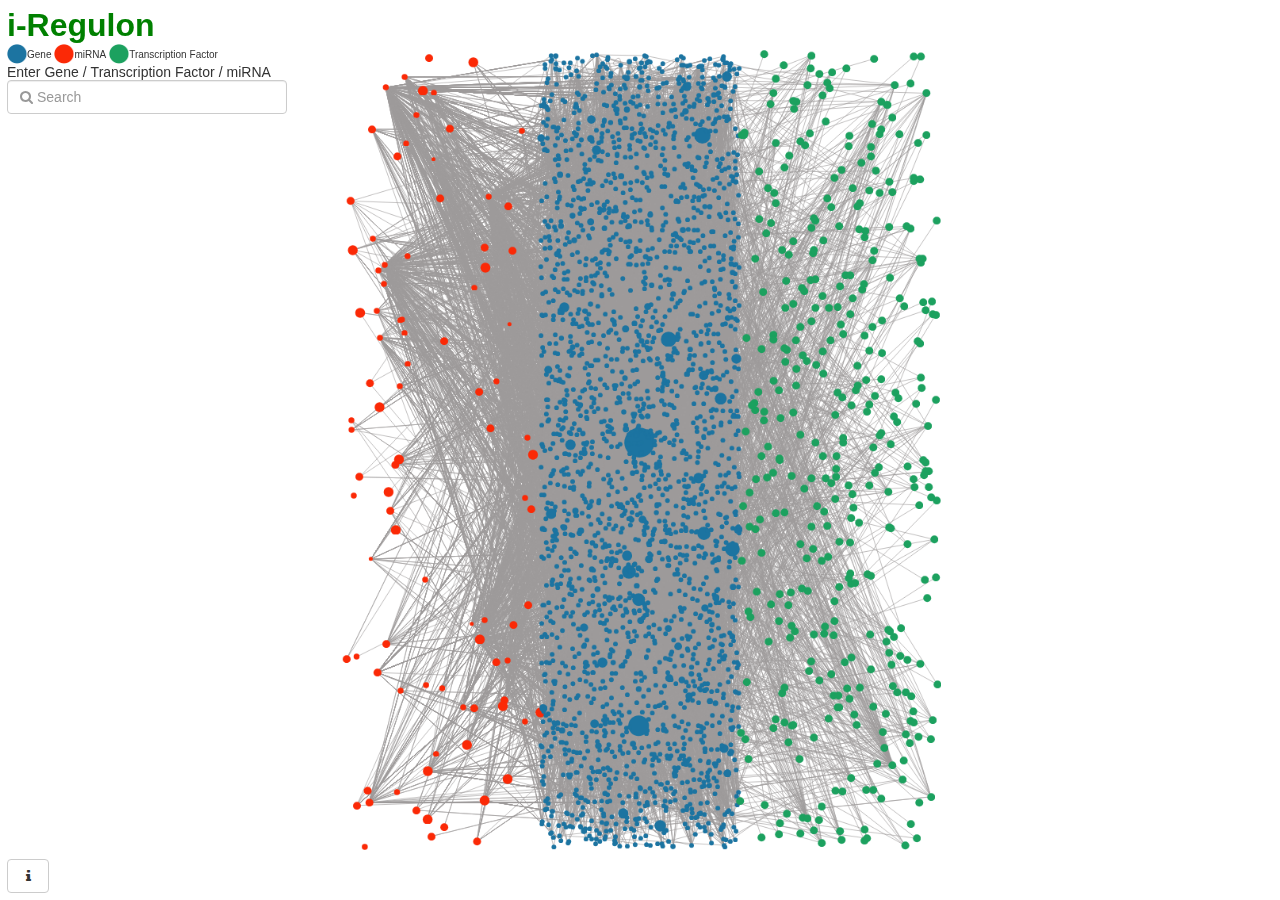
<file: index.html>
<!DOCTYPE html>
<html>
<head>
<meta charset=utf-8 />
<meta name="viewport" content="width=device-width, user-scalable=no" />

<title>I-Regulon</title>
  <link href="font-awesome-4.7.0/css/font-awesome.min.css" rel="stylesheet" />
  <link rel="stylesheet" href="bootstrap-3.3.7-dist/css/bootstrap.min.css">
  <link href="style.css" rel="stylesheet">
  <link rel="shortcut icon" type="image/png" href="icon.png">
</head>
<body>

  <div id="cy"></div>
  <div id="loading">
    <h4>i-Regulon...Loading....</h4>
    <span class="fa fa-spinner fa-spin" style='color:#000000;'></span>

  </div>

  <div id="search-wrapper">
    <span>
    <div style='font-size:32px;color:green;font-weight:bold;'>i-Regulon</div>
    <div style='font-size:10px;'><img src='images/blue.png'>Gene <img src='images/red.png'>miRNA <img src='images/green.png'>Transcription Factor</div>
    
    Enter Gene / Transcription Factor / miRNA</span> 
    <input type="text" class="form-control" id="search" placeholder="&#xf002; Search">
  </div>

  <div id="info">
  </div>


  <script src="fastclick.min.js"></script>
  <script src="jquery.min.js"></script>

  <script src="cytoscape.min.js"></script>

  <script src="jquery.qtip.min.js"></script>
  <link href="jquery.qtip.min.css" rel="stylesheet" type="text/css" />
  <script src="cytoscape-qtip.js"></script>

  <script src="bluebird.min.js"></script>
  <script src="bootstrap.min.js"></script>
  <script src="typeahead.bundle.js"></script>
  <script src="handlebars.min.js"></script>
  <script src="lodash.min.js"></script>

  <script src="demo.js"></script>


  <button id="about" class="btn btn-default"><i class="fa fa-info"></i></button>

  <div id="about-content">
    <p>This app was made using <a target="_blank" href="http://js.cytoscape.org">Cytoscape.js <i class="fa fa-external-link"></i></a>.</p>
  </div>

  
  <script>
    (function(i,s,o,g,r,a,m){i['GoogleAnalyticsObject']=r;i[r]=i[r]||function(){
    (i[r].q=i[r].q||[]).push(arguments)},i[r].l=1*new Date();a=s.createElement(o),
    m=s.getElementsByTagName(o)[0];a.async=1;a.src=g;m.parentNode.insertBefore(a,m)
    })(window,document,'script','https://www.google-analytics.com/analytics.js','ga');

    ga('create', 'UA-155159-12', 'auto');
    ga('send', 'pageview');

  </script>

</body>
</html>
</file>
<file: style.css>
html, body {
  font: 14px fontawesome, helvetica neue, helvetica, liberation sans, nimbus sans, nimbus sans l, arial, sans-serif;
  width: 100%;
  height: 100%;
  position: absolute;
  overflow: hidden;
}

#cy {
  height: 100%;
  width: 100%;
  position: absolute;
  left: 0;
  top: 0;
  background: #FFF;
}

#loading {
  position: absolute;
  left: 0;
  top: 50%;
  width: 100%;
  text-align: center;
  margin-top: -0.5em;
  font-size: 2em;
  color: #000000;
}

#loading.loaded {
  display: none;
}

/*
button {
  font-size: 2em;
  background-color: #FC4C4C;
  color: #fff;
  border: 0;
  cursor: pointer;
  border-radius: 0.25em;
  font-family: helvetica neue, helvetica, arial, sans-serif;
  outline: 0;
}
*/

#clear {
  position: absolute;
  right: 0;
  top: 0;
  margin: 0.25em;
  visibility: hidden;
}

#search-wrapper {
  position: absolute;
  left: 0;
  top: 0;
  z-index: 9999;
  margin: 0.5em;
  width: 20em;
}

#search {
  width: 20em;
  font-family: inherit;
}

body.has-start #clear {
  visibility: visible;
}

#end {
  display: none;
}

body.has-start:not(.has-end) #end {
  display: inline;
}

body.has-start:not(.has-end) #start {
  display: none;
}

body.calc #loading {
  display: block;
}

.tt-dropdown-menu {
  background: #fff;
  width: 14em;
  border: 1px solid #ccc;
  max-height: 80vh;
  max-height: calc( 100vh - 4em );
  overflow: auto;
  margin-top: 0.5em;
}

.tt-dropdown-menu * {
  margin: 0;
  padding: 0;
}

.tt-suggestion {
  margin: 0;
  padding: 0;
  cursor: pointer;
}

.tt-suggestion + .tt-suggestion {
  border-top: 1px solid #ccc;
}

.ac-name {
  font-size: 1.25em;
}

.ac-node-type,
.ac-milk,
.ac-country,
.ac-more {
  font-size: 0.8em;
}

#info {
  position: absolute;
  left: 0;
  top: 8em;
  margin: 0.5em;
  /*background: #bbdbf7;*/
  background: #fff;
  border: 1px solid #ccc;
  box-shadow: inset 0 0 0 0.25em rgba(187, 219, 247, 0.9);
  width: 14em;
  display: none;
}

#info p {
  margin: 0;
}

#linkout {
  position: absolute;
  left: 0;
  bottom: 0;
  margin: 0.25em;
  z-index: 999;
}

#reset,
#filter,
#about {
  width: 3em;
  margin: 0.5em;
  position: absolute;
  z-index: 999;
}

#reset {
  top: 0;
  right: 0;
}

#filter {
  top: 0;
  right: 4em;
}

#about {
  bottom: 0;
  left: 0;
}

#about-content p + p {
  margin: 0;
  margin-top: 0.5em;
}

.qtip-about {
  width: 13em;
}

.qtip-about .qtip-content {
  padding: 0.25em !important;
}

#reset i {
  transform: rotate(45deg);
}

#filters label {
  font-weight: normal;
  padding: 0 0.25em;
}

#filters strong {
  display: block;
}

#filters hr {
  margin: 0.25em 0;
}

#filters {
  display: none;
}

.qtip #filter {
  display: block;
}

.qtip-filters .qtip-content {
  padding: 0 !important;
  overflow: auto;
  max-height: 80vh;
  max-height: calc( 100vh - 4em );
  width: 18em;
}

.filtersets {
  width: 100%;
}

.filterset {
  display: inline-block;
  vertical-align: top;
  line-height: 1.1;
}

.filterset.right {

}

.filterset + .filterset {
  margin-left: 0.5em;
}

.filterset-section-title {
  font-size: 1.25em;
  margin-left: 0.2em;
  margin-top: 0.5em;
  margin-bottom: 0.25em;
}

* + .filterset-section-title {
  border-top: 1px solid rgba(128, 128, 128, 0.15);
  padding-top: 0.5em;
  margin-left: 0;
  padding-left: 0.2em;
}

.filterset input {
  margin-left: 0.25em;
}

.filterset-title {
  margin: 0.25em 0 0.25em 0.25em;
}
</file>
